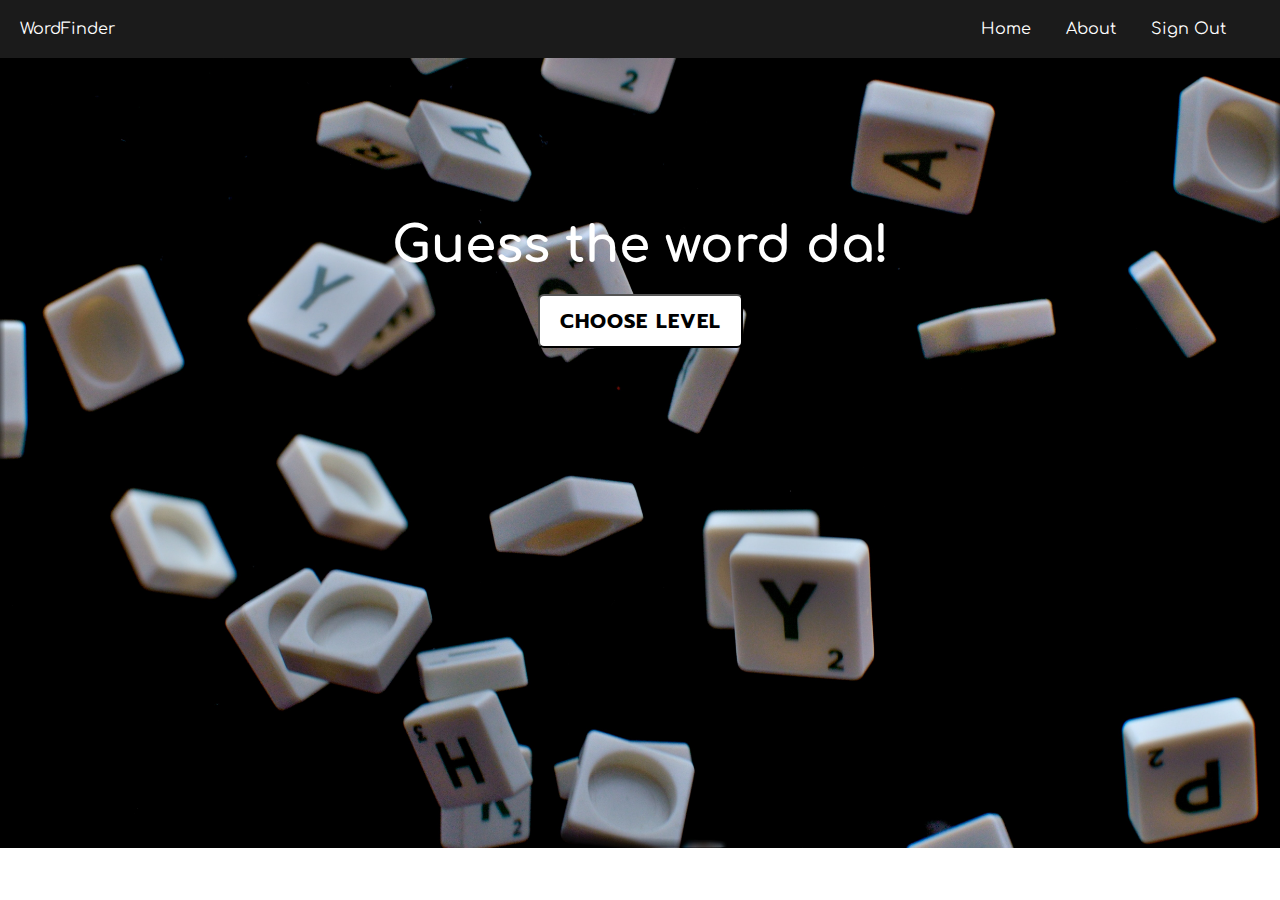
<file: index.html>
<!DOCTYPE html>
<html lang="en">
<head>
    <meta charset="UTF-8">
    <meta http-equiv="X-UA-Compatible" content="IE=edge">
    <meta name="viewport" content="width=device-width, initial-scale=1.0">
    <title>Word Guess</title>
    <link rel="stylesheet" href="index.css">
</head>
<body>
    <div class="links">
 WordFinder
        <ul>
            <li><a href="index.php">Home</a></li>
            <li><a href="about.html">About</a></li>
            <li><a href="loginform.php">Sign Out</a></li> <!-- Added Login link -->
        </ul>
    </div>
    <section>
        <h2>Guess the word da!</h2>
        
        <div class="popup" onclick="myFunction()"><button>CHOOSE LEVEL</button>
            <span class="popuptext" id="myPopup">
                <div class="btn-group">
                    <button><a class="game" href="easylevel.html">Easy</a></button>
                    <button><a class="game" href="mediumlevel.html">Medium</a></button>
                    <button><a class="game" href="hardlevel.html">Hard</a></button>
                </div>
            </span>
        </div>

        <script>
            // When the user clicks on div, open the popup
            function myFunction() {
                var popup = document.getElementById("myPopup");
                popup.classList.toggle("show");
            }
        </script>
    </section>
</body>
</html>
</file>
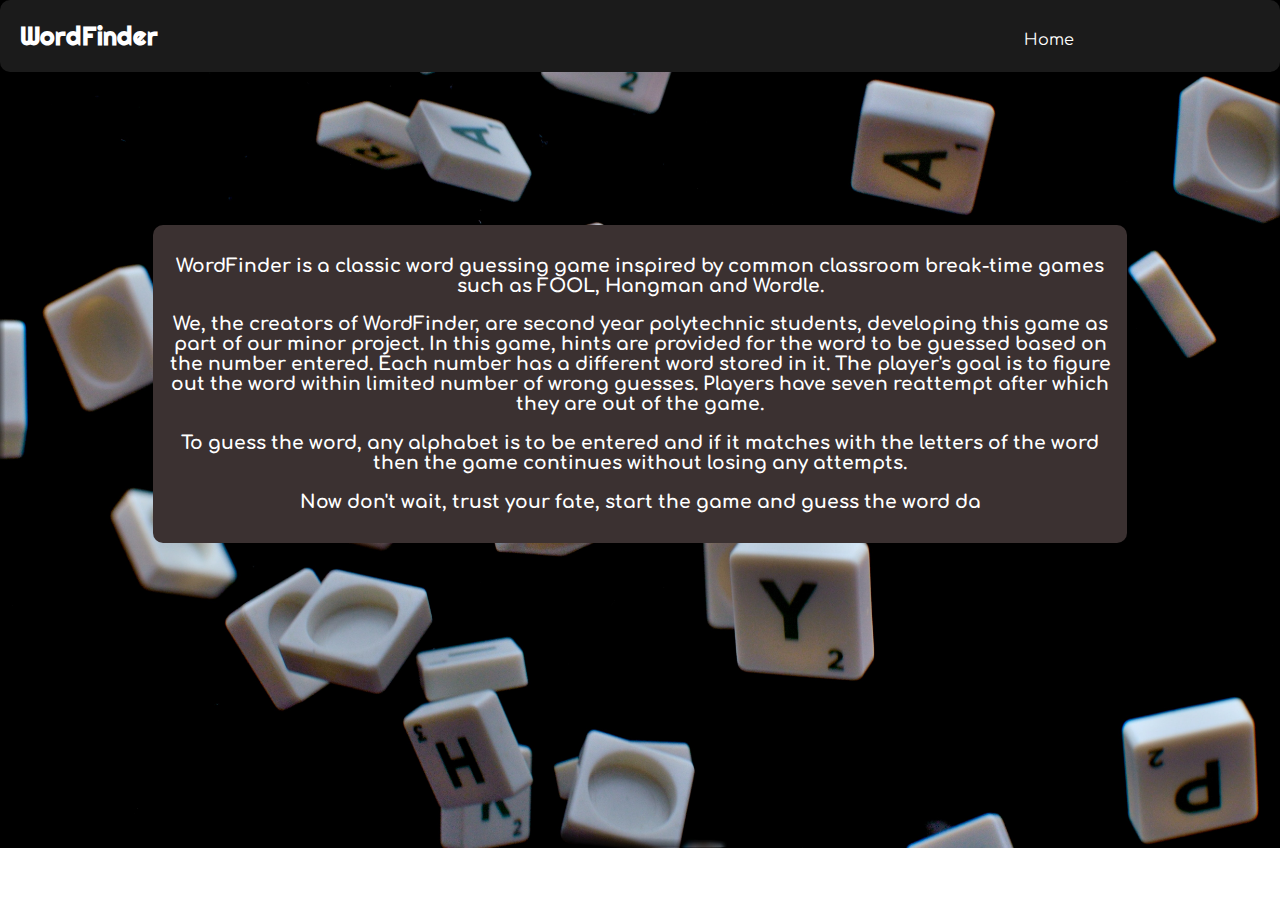
<file: about.html>
<!DOCTYPE html>
<html lang="en">
<head>
    <meta charset="UTF-8">
    <meta http-equiv="X-UA-Compatible" content="IE=edge">
    <meta name="viewport" content="width=device-width, initial-scale=1.0">
    <title>About</title>
    <link rel="stylesheet" href="index.css">
<style>
div {
  background-color: #3B3131;
  border-radius: 10px;
  padding: 12px;
}

div.first {
  opacity: 0.1;
}

</style>
</head>
<body>
    <div class="links">
        <h3></a>WordFinder</h3>
        <ul>
            <li><a href="index.html">Home</a></li>
        </ul>
    </div>
    <section>
        <h3>
<table style="width: 100%;">

<tr>
<td>
<div><p>
WordFinder is a classic word guessing game inspired by common classroom break-time games such as FOOL, Hangman and Wordle.
</p></
<p>
We, the creators of WordFinder, are second year polytechnic students, developing this game as part of our minor project. In this game, hints are provided for the word to be guessed based on the number entered. Each number has a different word stored in it. The player's goal is to figure out the word within limited number of wrong guesses. Players have seven reattempt after which they are out of the game.
</p>
<p>
To guess the word, any alphabet is to be entered and if it matches with the letters of the word then the game continues without losing any attempts.
</p>
<p>
Now don't wait, trust your fate, start the game and guess the word da </td>
</p></div>
</tr>

</table>

</h3>
    </section>
</body>
</html>
</file>
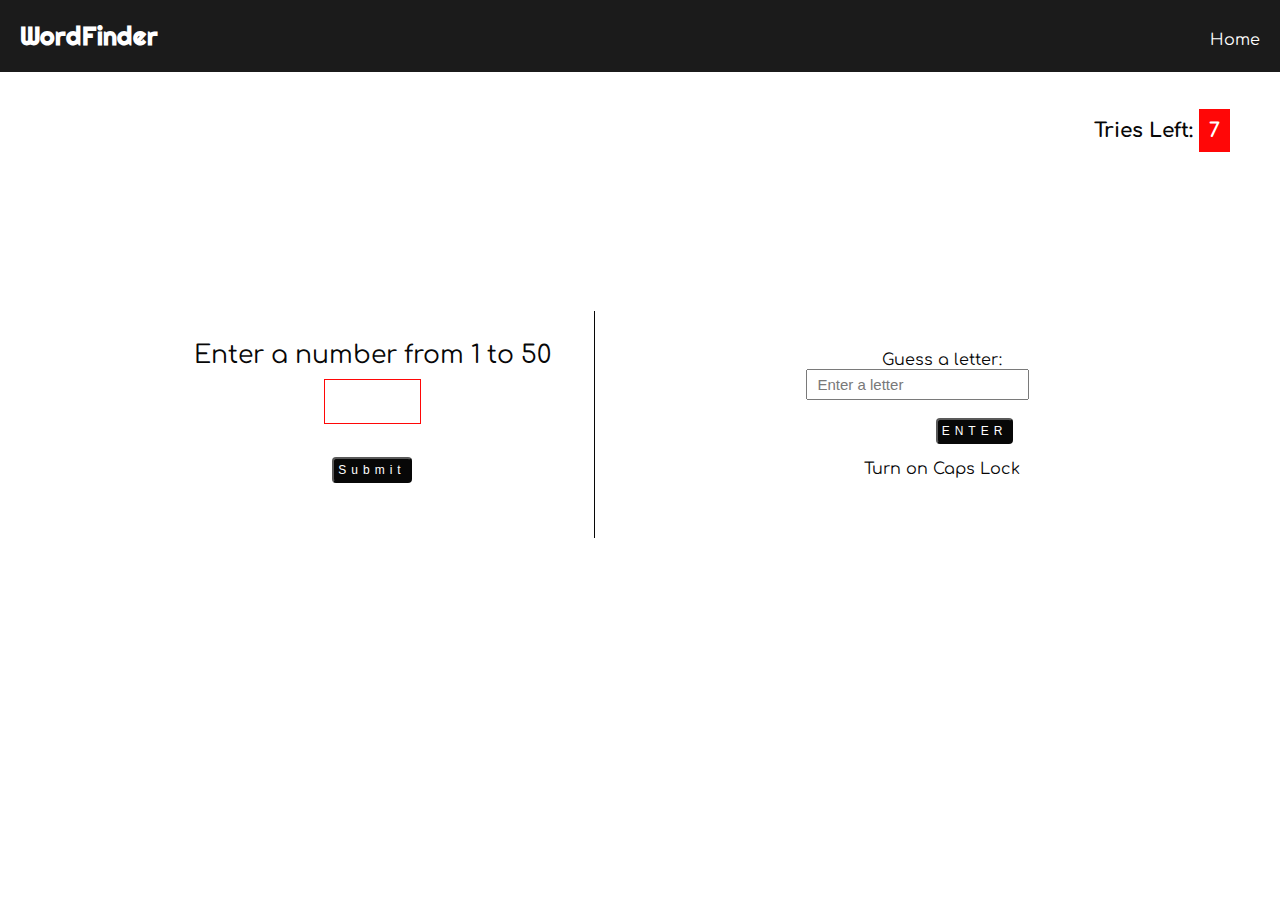
<file: easylevel.html>
<!DOCTYPE html>
<html lang="en">
<head>
    <meta charset="UTF-8">
    <meta http-equiv="X-UA-Compatible" content="IE=edge">
    <meta name="viewport" content="width=device-width, initial-scale=1.0">
    <title>Game</title>
    <link rel="stylesheet" href="game.css">
</head>
<body>
    <div class="links">
        <h3><a href="index.php" style="text-decoration: none; color: white">WordFinder</a></h3>
        <ul>
            <li><a href="index.php">Home</a></li>
        </ul>
    </div>
    
    
   
    <div class="main">

        <div class="rem_tries_div">
            <h4>Tries Left: <span class="rem_tries">7</span></h4>
        </div>
        <div class="remarks_div">
            <h4 class="remarks"></h4>
        </div>
        <div class="usedltr_div">
            <h4 class="usedltr"></h4>
        </div>
       
  <section class="new_game">
            <label for="num" class="num_lab">Enter a number from 1 to 50</label>
            <br>
            <input id="num" onkeypress="handleKeyPress(event)" class="num">
            <br><br>
            <center>
                <button class="submit" id="n" onclick="myFunction();">Submit</button>
            </center>
            <p id="demo"></p>
        </section>
       
        <section class="play">
            <div class="hint_div">
                <h4 class="hint"></h4>
            </div>
            <div class="blank_div">
                <h4 class="blank"></h4>
            </div>
            <div class="user_val">
                <form id="myForm">
                    <label for="letter" class="letter_lab">Guess a letter:</label>
                    <input type="text" id="letter" class="letter" onkeypress="handleKeyPress(event)" placeholder="Enter a letter" />
                    <br><br>
                    <center>
                        <input type="button" class="enter" id="myBtn" value="ENTER" onclick="lettershow();">
                    </center>
                    <p id="caps"> Turn on Caps Lock</p>
                </form>
            </div>
        </section>
    </div>
    <script src="easylevel.js"></script>
	<script>
        function myFunction() {
            // Get the value of the input field with id="num"
            let x = document.getElementById("num").value;
            // If x is Not a Number or less than one or greater than 50
            let text;
            if (isNaN(x) || x < 1 || x > 50) {
                text = "Input not valid";
            } else {
                text = "";
            }
            document.getElementById("demo").innerHTML = text;
        }

        var input = document.getElementById("letter");
        var text = document.getElementById("caps");
        input.addEventListener("keyup", function(event) {
            if (event.getModifierState("CapsLock")) {
                text.style.display = "none";
            } else {
                text.style.display = "block";
            }
        });

        function handleKeyPress(event) {
            if (event.keyCode === 13) {
                event.preventDefault(); // Prevent form submission
               
		    document.getElementById("myBtn").click();
            }
   var input = document.getElementById("num");
   input.addEventListener("keypress", function(event) {
    if (event.key === "Enter") {
         event.preventDefault();
         document.getElementById("n").click();
  }
});        

}
		
    </script>
</body>
</html>
</file>
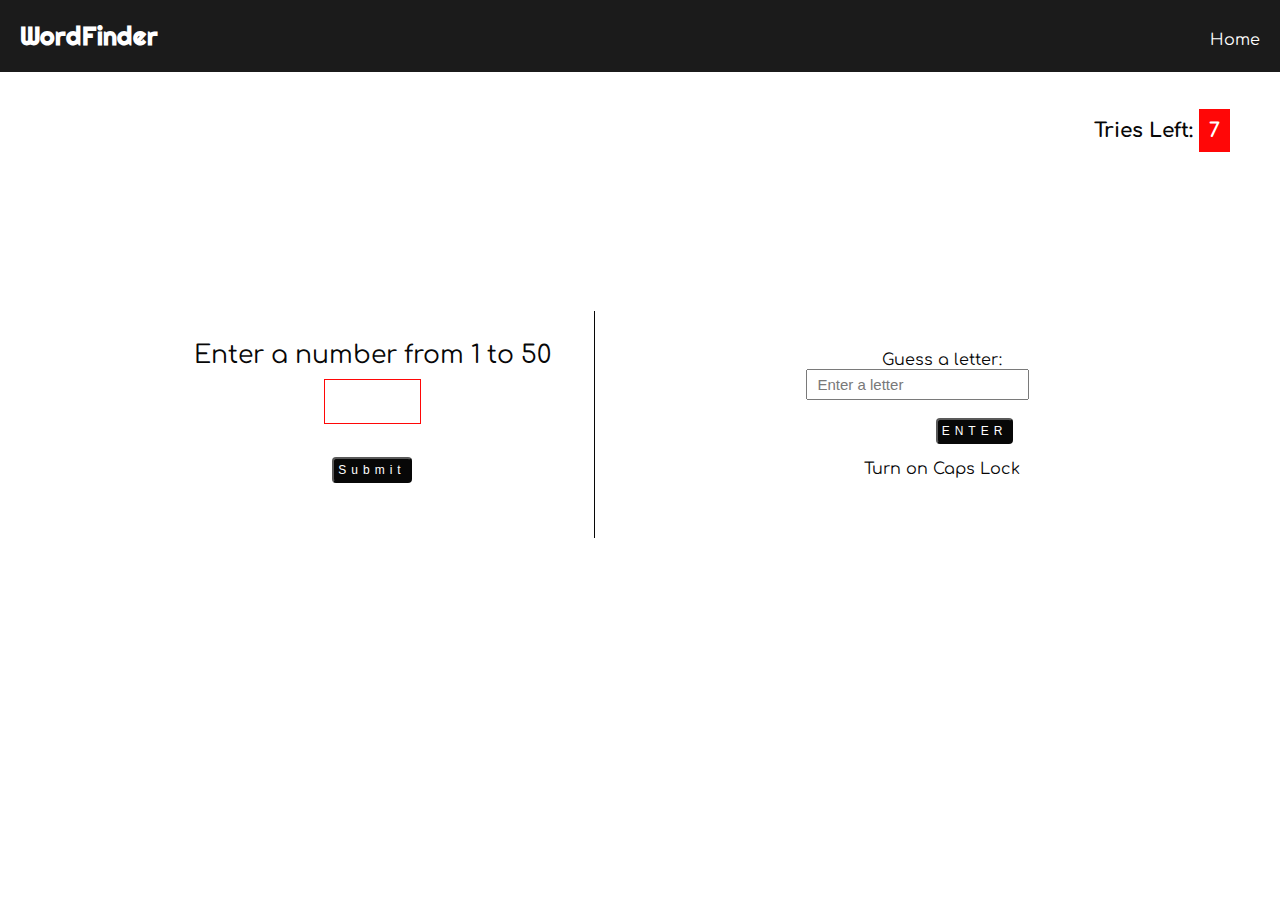
<file: hardlevel.html>
<!DOCTYPE html>
<html lang="en">
<head>
    <meta charset="UTF-8">
    <meta http-equiv="X-UA-Compatible" content="IE=edge">
    <meta name="viewport" content="width=device-width, initial-scale=1.0">
    <title>Game</title>
    <link rel="stylesheet" href="game.css">
</head>
<body>
    <div class="links">
        <h3><a href="index.php" style="text-decoration: none; color: white">WordFinder</a></h3>
        <ul>
            <li><a href="index.php">Home</a></li>
        </ul>
    </div>
    
    
   
    <div class="main">

        <div class="rem_tries_div">
            <h4>Tries Left: <span class="rem_tries">7</span></h4>
        </div>
        <div class="remarks_div">
            <h4 class="remarks"></h4>
        </div>
        <div class="usedltr_div">
            <h4 class="usedltr"></h4>
        </div>
       
  <section class="new_game">
            <label for="num" class="num_lab">Enter a number from 1 to 50</label>
            <br>
            <input id="num" onkeypress="handleKeyPress(event)" class="num">
            <br><br>
            <center>
                <button class="submit" id="n" onclick="myFunction();">Submit</button>
            </center>
            <p id="demo"></p>
        </section>
       
        <section class="play">
            <div class="hint_div">
                <h4 class="hint"></h4>
            </div>
            <div class="blank_div">
                <h4 class="blank"></h4>
            </div>
            <div class="user_val">
                <form id="myForm">
                    <label for="letter" class="letter_lab">Guess a letter:</label>
                    <input type="text" id="letter" class="letter" onkeypress="handleKeyPress(event)" placeholder="Enter a letter" />
                    <br><br>
                    <center>
                        <input type="button" class="enter" id="myBtn" value="ENTER" onclick="lettershow();">
                    </center>
                    <p id="caps"> Turn on Caps Lock</p>
                </form>
            </div>
        </section>
    </div>
    <script src="hardlevel.js"></script>
	<script>
        function myFunction() {
            // Get the value of the input field with id="num"
            let x = document.getElementById("num").value;
            // If x is Not a Number or less than one or greater than 50
            let text;
            if (isNaN(x) || x < 1 || x > 50) {
                text = "Input not valid";
            } else {
                text = "";
            }
            document.getElementById("demo").innerHTML = text;
        }

        var input = document.getElementById("letter");
        var text = document.getElementById("caps");
        input.addEventListener("keyup", function(event) {
            if (event.getModifierState("CapsLock")) {
                text.style.display = "none";
            } else {
                text.style.display = "block";
            }
        });

        function handleKeyPress(event) {
            if (event.keyCode === 13) {
                event.preventDefault(); // Prevent form submission
               
		    document.getElementById("myBtn").click();
            }
   var input = document.getElementById("num");
   input.addEventListener("keypress", function(event) {
    if (event.key === "Enter") {
         event.preventDefault();
         document.getElementById("n").click();
  }
});        

}
		
    </script>
</body>
</html>
</file>
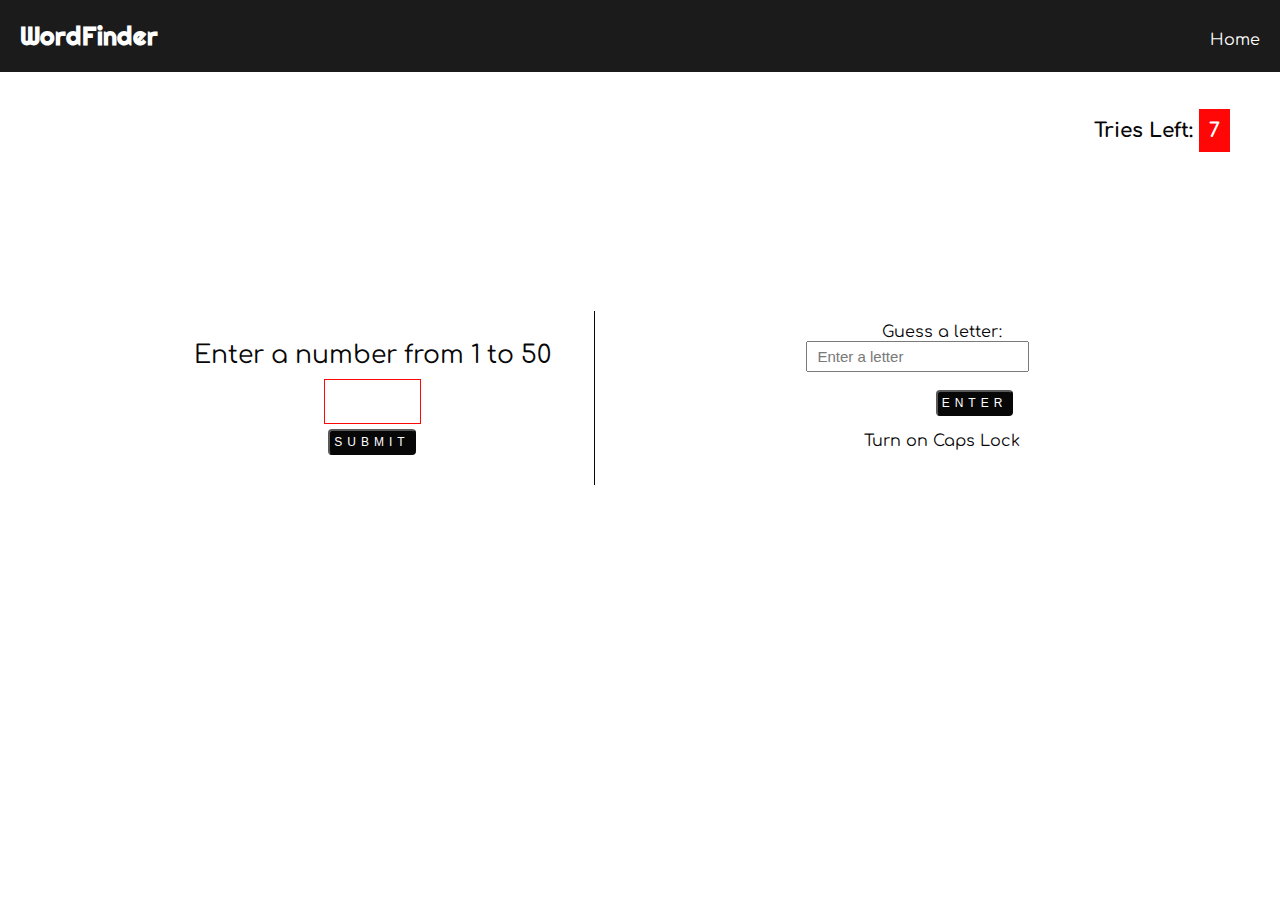
<file: mediumlevel.html>
<!DOCTYPE html>
<html lang="en">
<head>
    <meta charset="UTF-8">
    <meta http-equiv="X-UA-Compatible" content="IE=edge">
    <meta name="viewport" content="width=device-width, initial-scale=1.0">
    <title>Game</title>
    <link rel="stylesheet" href="game.css">
</head>
<body>
    <div class="links">
        <h3><a href="index.php" style="text-decoration: none; color: white">WordFinder</a></h3>
        <ul>
            <li><a href="index.php">Home</a></li>
        </ul>
    </div>
    
    
   
    <div class="main">

        <div class="rem_tries_div">
            <h4>Tries Left: <span class="rem_tries">7</span></h4>
        </div>
        <div class="remarks_div">
            <h4 class="remarks"></h4>
        </div>
        <div class="usedltr_div">
            <h4 class="usedltr"></h4>
        </div>
       
  <section class="new_game">
            <label for="num" class="num_lab">Enter a number from 1 to 50</label><br>
            <input type="text" id = "num" class="num"><br>
            <input type="submit" class="submit" value="SUBMIT">
        </section>
        <section class = "play">
            <div class="hint_div">
                <h4 class="hint"> </h4>
            </div>
            <div class="blank_div">
                <h4 class="blank"> </h4>
            </div>
            <div class="user_val">
                <form id="myForm">
                    <label for="letter" class="letter_lab">Guess a letter:</label>
                    <input type="text" id="letter" class="letter" onkeypress="handleKeyPress(event)" placeholder="Enter a letter" />
                    <br><br>
                    <center>
                        <input type="button" class="enter" id="myBtn" value="ENTER" onclick="lettershow();">
                    </center>
                    <p id="caps"> Turn on Caps Lock</p>
                </form>
            </div> 
                      
        </section>
        
    </div>
    <script src="mediumlevel.js"></script>
    <script>
        function myFunction() {
            // Get the value of the input field with id="num"
            let x = document.getElementById("num").value;
            // If x is Not a Number or less than one or greater than 50
            let text;
            if (isNaN(x) || x < 1 || x > 50) {
                text = "Input not valid";
            } else {
                text = "";
            }
            document.getElementById("demo").innerHTML = text;
        }

        var input = document.getElementById("letter");
        var text = document.getElementById("caps");
        input.addEventListener("keyup", function(event) {
            if (event.getModifierState("CapsLock")) {
                text.style.display = "none";
            } else {
                text.style.display = "block";
            }
        });

        function handleKeyPress(event) {
            if (event.keyCode === 13) {
                event.preventDefault(); // Prevent form submission
               
		    document.getElementById("myBtn").click();
            }
   var input = document.getElementById("num");
   input.addEventListener("keypress", function(event) {
    if (event.key === "Enter") {
         event.preventDefault();
         document.getElementById("n").click();
  }
});        

}
		
    </script>
</body>
</html>
</file>
<file: index.css>
@import url('https://fonts.googleapis.com/css2?family=Comfortaa:wght@300;500;700&family=Prompt:wght@200;600&family=Righteous&family=Spectral+SC:wght@200;300;400;500;800&display=swap');
body{/*adding background image*/
    padding: 0px;
    margin: 0px;
    font-family: 'Comfortaa', cursive;
    
    width: 100%;
    background-image: url('mainpage.jpg');
    background-size: cover;
    background-repeat: no-repeat;
    /* opacity: ; */
}
.links{/*Adding upper margin and just name of game*/
    background-color: #1b1b1b;
    color: white;
    padding: 20px;
}
.links h3{/*Displaying name of game in proper format*/
    display: inline;
    font-size: 25px;
    font-weight: bolder;
    font-family: 'Righteous', cursive;
}
.links ul{/*Adjusting position of HOME and ABOUT*/
    list-style: none;
    display: inline;
    position: relative;
    left: 65%;
}
.links ul li{/*proper alignment of HOME and ABOUT*/
    display: inline;
    padding: 15px;
    font-size: 16px;
}
.links ul li a{/*adding font to HOME and ABOUT*/
    color: white;
    text-decoration: none;
}
section{/* display "GUESS THE WORD DA" and centarize contents below margin*/
    margin: 150px;
    color: white;
    text-align: center;
}
section h2{/*adjust size of "GUESS THE WORD DA"*/
    font-size: 50px;
    padding: 10px;
    margin: 0px;
    border-radius: 6px;
}
section button{/*button design*/
    color: black;
    padding: 10px 20px;
    margin: 10px;
    font-size: 20px;
    letter-spacing: 1px;
    font-family: 'Prompt', sans-serif;
    font-weight: bold;
    border-radius: 6px;
    background-color: white;
    transition: 0.3s;
}
section button:hover{
    opacity: 0.5;
    color: black;
    
}

section .game{/*text written on button design*/
    cursor: pointer;
    /* border: 3px solid white; */
    color: black;
    background-color: white;
    background-color: transparent;
    transition: 0.3s;
    text-decoration: none;
}
section .game:hover{
    background-color: white;
    color: black;
}
/* Popup container - can be anything you want */
.popup {
    position: relative;
    display: inline-block;
    cursor: pointer;
    -webkit-user-select: none;
    -moz-user-select: none;
    -ms-user-select: none;
    user-select: none;
  }
  
  /* The actual popup */
  .popup .popuptext {
    visibility: hidden;
    width: 200px;
    background-color: #555;
    color: #fff;
    text-align: center;
    border-radius: 50px;
    padding: px 0;
    position: absolute;
    z-index: 1;
    bottom: 125%;
    left: 50%;
    margin-left: -80px;
  }
  
  /* Popup arrow */
  .popup .popuptext::after {
    content: "";
    position: absolute;
    top: 100%;
    left: 50%;
    margin-left: -5px;
    border-width: 5px;
    border-style: solid;
    border-color: #555 transparent transparent transparent;
  }
  
  /* Toggle this class - hide and show the popup */
  .popup .show {
    visibility: visible;
    -webkit-animation: fadeIn 1s;
    animation: fadeIn 1s;
  }
  
  /* Add animation (fade in the popup) */
  @-webkit-keyframes fadeIn {
    from {opacity: 0;}
    to {opacity: 1;}
  }
  
  @keyframes fadeIn {
    from {opacity: 0;}
    to {opacity:1 ;}
  }
</file>
<file: game.css>
@import url('https://fonts.googleapis.com/css2?family=Comfortaa:wght@300;500;700&family=Prompt:wght@200;600&family=Righteous&family=Spectral+SC:wght@200;300;400;500;800&display=swap');
body{
    padding: 0px;
    margin: 0px;
    font-family: 'Comfortaa', cursive;
    overflow: hidden;
    width: 100%;
    /*background-image: url('mainpage.jpg');*/
    background-size: cover;
    background-repeat: no-repeat;
    /* background-image: url('camera2.jpg');
    background-size: cover;
    background-repeat: no-repeat; */
    /* opacity: ; */
}
.links{/*top margin lengthening*/
    background-color: #1b1b1b;
    color: white;
    padding: 20px;
}
.links h3{
    display: inline;
    font-size: 25px;
    font-weight: bolder;
    font-family: 'Righteous', cursive;
}
.links ul{
    list-style: none;
    display: inline;
    position: relative;
    left: 80%;
}
.links ul li{
    display: inline;
    padding: 15px;
    font-size: 16px;
}
.links ul li a{
    color: white;
    text-decoration: none;
}

/*all the above mentioned codes are for margin and exactly same as in index.css*/
.new_game{/*increase the white space to 3/4th of screen, aligns "Enter a number" and removes half section(hint, guessing of alphabet etc)*/
    width: 30%;
    display: inline-block;
    text-align: center;
    padding: 30px;
    margin: 150px;
    font-size: 25px;
    border-right: 1px solid black;
}
.new_game .num_lab{/*no much change*/
    margin: 3px;

}
.new_game .num{/*beautifying the "enter a number" part. adding color to the textbox border etc*/
    width: 75px;
    margin-top: 10px;
    padding: 10px;
    border: 1px solid red;
    font-size: 20px;
    text-align: center;
}
.new_game .submit{/*beautifying the submit button below "enter a number"*/
    background-color: black;
    color: white;
    font-size: 12px;
    border-radius: 4px;
    letter-spacing: 5px;
    padding: 4px 4px;
    margin-right: 0px;
}
.play{/*right side section of guessing becomes visible*/
    width: 30%;
    height: auto;
    position: relative;
    text-align: center;
    display: inline-block;
}

.rem_tries_div{/*aligns "tries left" to the right side of screen*/
    text-align: right;
    margin-right: 50px;
    font-size: 20px;
    position: relative;
    top: 20px;
}
.hint_div{/*no much change*/

    font-size: 20px;
}
.rem_tries{/*adds red color box and design to "tries left" area*/
    background-color: red;
    color: white;
    padding: 10px;
}
.letter{/*adjust size of "enter the letter" */
    padding: 5px 10px;
    font-size: 15px;
    margin-right: 50px;
}
.enter{
    background-color: black;
    color: white;
    font-size: 12px;
    border-radius: 4px;
    letter-spacing: 5px;
    padding: 4px 4px;
    margin-right: -65px;
}

.caps{
    margin-right: -65px;
}
/*bottom codes: no idea what use, all looks good even without it*/
.blank{
    font-size: 35px;
    letter-spacing: 3px;
}
.remarks_div{
    font-size: 30px;
    color: red;
    text-align: center;
    /*width: 100%;
    /*text-align: center;
    color: red;
    position: relative;
    bottom: 90px;
    margin: 0px;*/

}
.remarks_div .remarks{

   /* font-size: 25px;*/
}
.usedltr_div{
    font-size: 20px;
    color: rgb(21, 119, 204);
    text-align: center;
}
.usedltr{

}
.main{
    height: 50%;
    background-color: white;
    opacity: 0.97;
}
</file>
